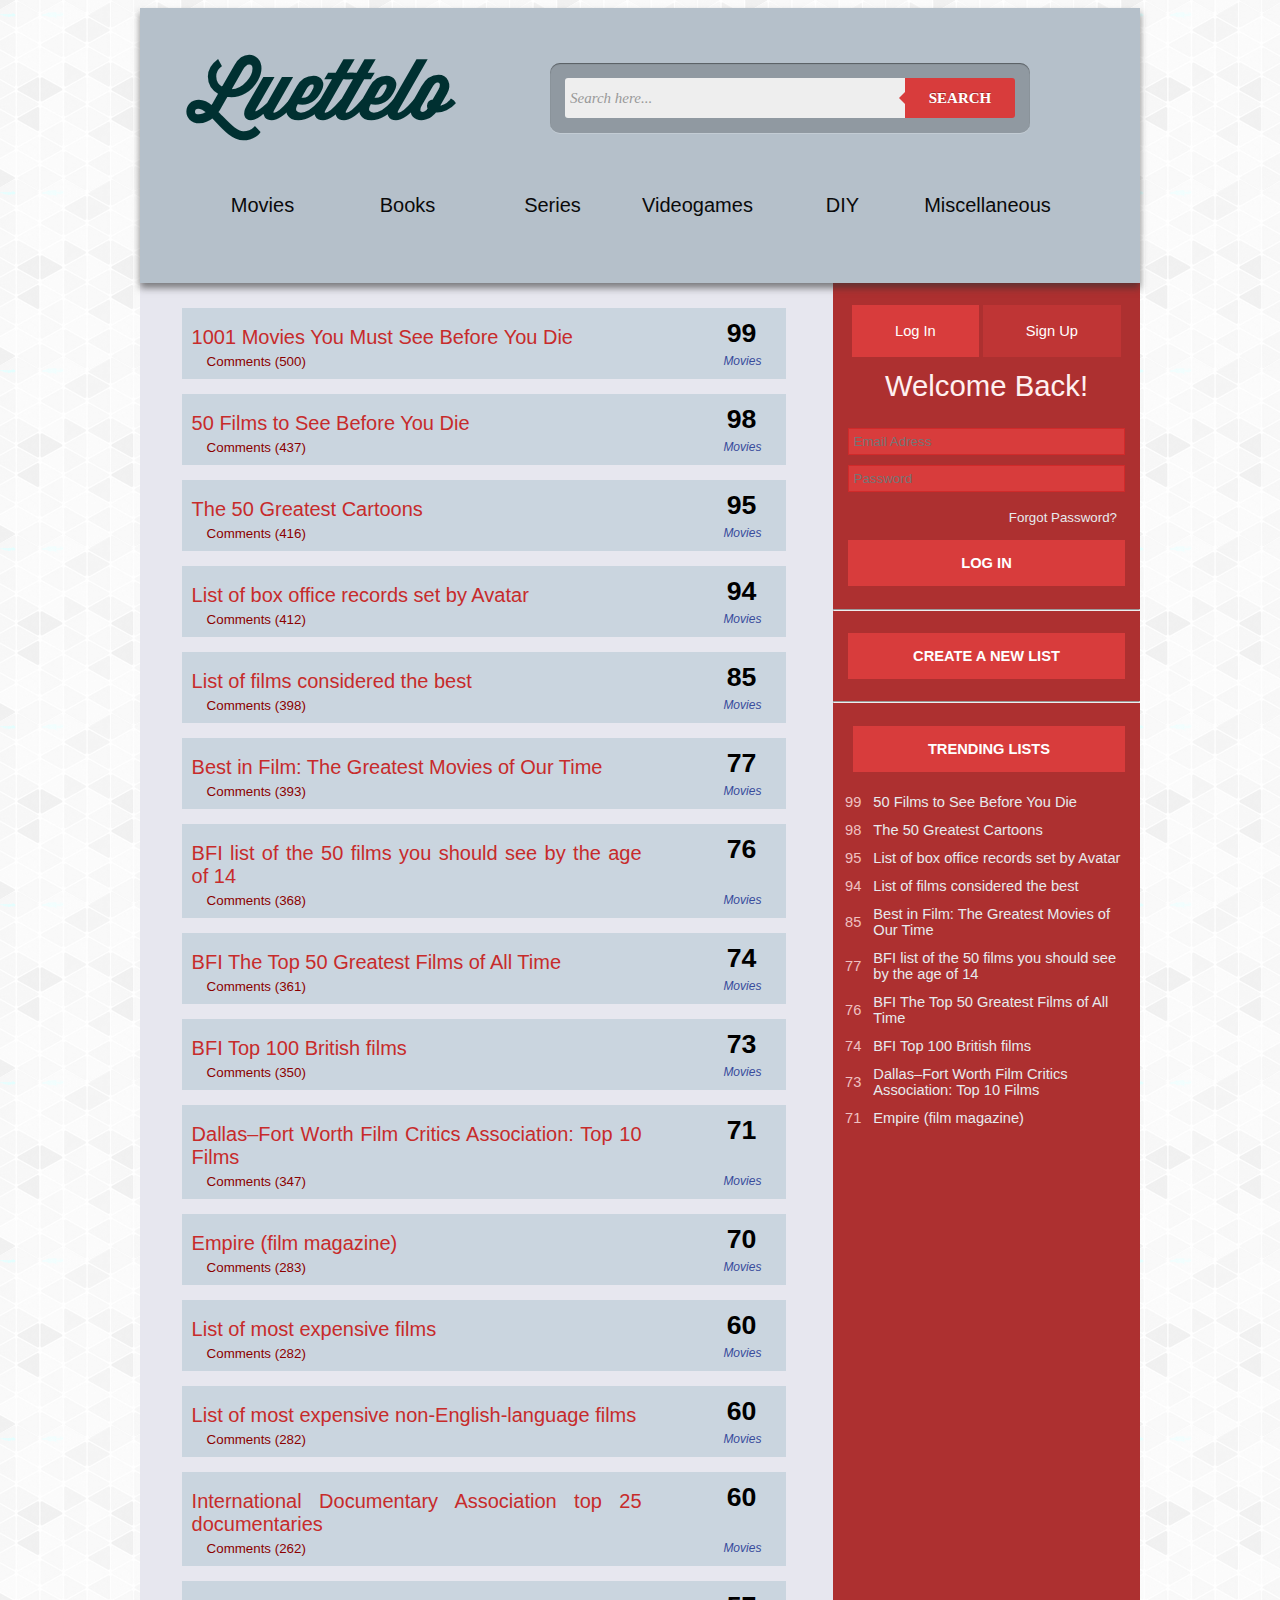
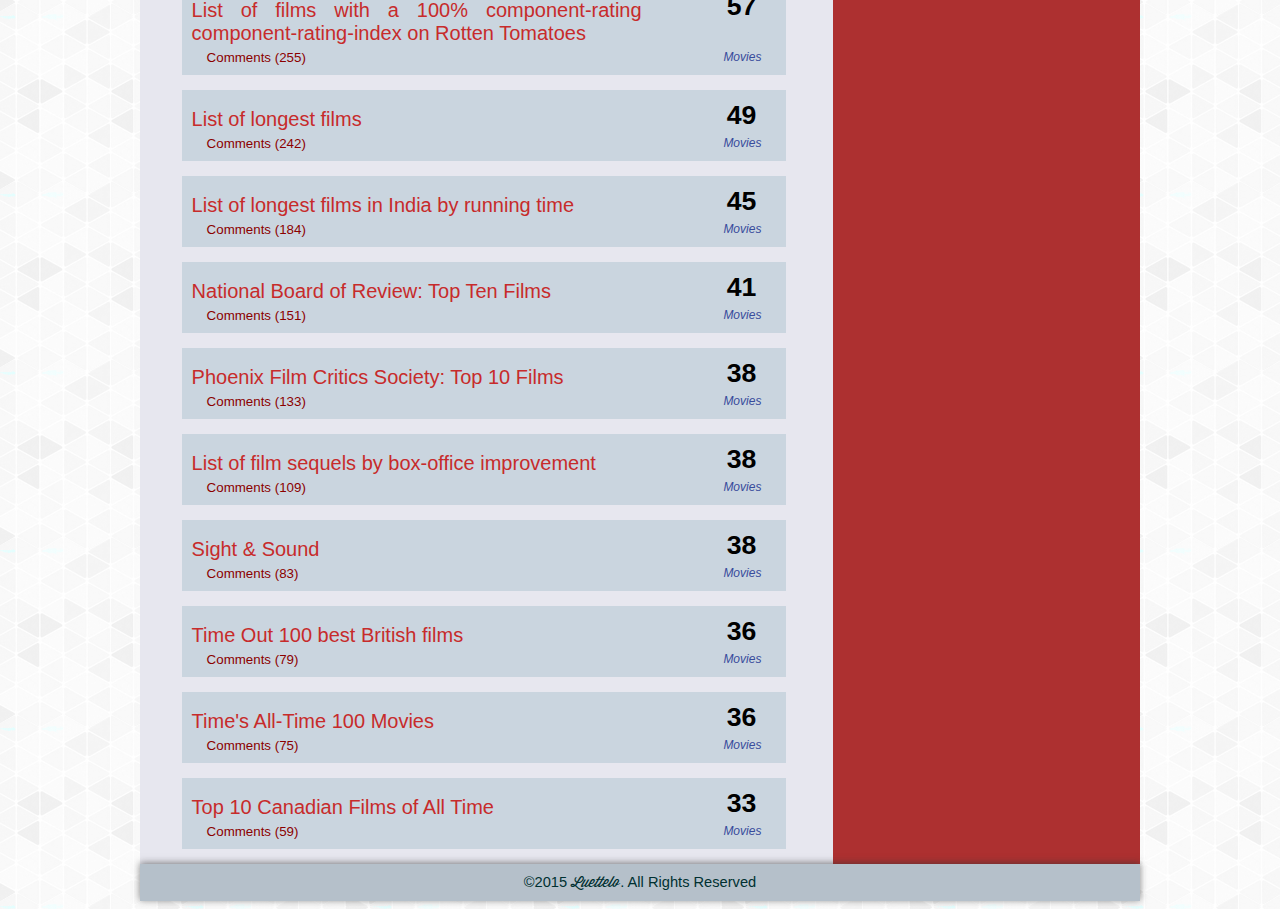
<file: index.html>
<!DOCTYPE html>
<html>
<head>
    <meta charset="utf-8">
    <meta http-equiv="X-UA-Compatible" content="IE=edge">
    <title>Luettelo</title>
    <!-- CSS -->
    <link rel="stylesheet" href="css/style.css">
    <link rel="stylesheet" href="css/search.css">
    <link rel="shortcut icon" href="images/favicon.ico">
    <script src="http://ajax.googleapis.com/ajax/libs/jquery/1.11.2/jquery.min.js"></script>
</head>
<body  onLoad="javascript:showLogin();">
    <main>
        <header id="header">
        </header>
        <div class="content">
            <div class="component">
                <div class="component-title">
                    <a href="list.html">
                        1001 Movies You Must See Before You Die
                    </a>
                </div>
                <span class="component-rating component-rating-index">99</span>
                <br/>
                <a class="component-comments" href="comments.html">Comments (500)</a>
                <a class="component-category" href="">Movies</a>
            </div>

            <div class="component">
                <div class="component-title">
                    <a href="list.html">
                        50 Films to See Before You Die
                    </a>
                </div>
                <span class="component-rating component-rating-index">98</span>
                <br/>
                <a class="component-comments" href="comments.html">Comments (437)</a>
                <a class="component-category" href="">Movies</a>
            </div>

            <div class="component">
                <div class="component-title">
                    <a href="list.html">
                        The 50 Greatest Cartoons
                    </a>
                </div>
                <span class="component-rating component-rating-index">95</span>
                <br/>
                <a class="component-comments" href="comments.html">Comments (416)</a>
                <a class="component-category" href="">Movies</a>
            </div>

            <div class="component">
                <div class="component-title">
                    <a href="list.html">
                        List of box office records set by Avatar
                    </a>
                </div>
                <span class="component-rating component-rating-index">94</span>
                <br/>
                <a class="component-comments" href="comments.html">Comments (412)</a>
                <a class="component-category" href="">Movies</a>
            </div>

            <div class="component">
                <div class="component-title">
                    <a href="list.html">
                        List of films considered the best
                    </a>
                </div>
                <span class="component-rating component-rating-index">85</span>
                <br/>
                <a class="component-comments" href="comments.html">Comments (398)</a>
                <a class="component-category" href="">Movies</a>
            </div>

            <div class="component">
                <div class="component-title">
                    <a href="list.html">
                        Best in Film: The Greatest Movies of Our Time
                    </a>
                </div>
                <span class="component-rating component-rating-index">77</span>
                <br/>
                <a class="component-comments" href="comments.html">Comments (393)</a>
                <a class="component-category" href="">Movies</a>
            </div>

            <div class="component">
                <div class="component-title">
                    <a href="list.html">
                        BFI list of the 50 films you should see by the age of 14
                    </a>
                </div>
                <span class="component-rating component-rating-index">76</span>
                <br/>
                <a class="component-comments" href="comments.html">Comments (368)</a>
                <a class="component-category" href="">Movies</a>
            </div>

            <div class="component">
                <div class="component-title">
                    <a href="list.html">
                        BFI The Top 50 Greatest Films of All Time
                    </a>
                </div>
                <span class="component-rating component-rating-index">74</span>
                <br/>
                <a class="component-comments" href="comments.html">Comments (361)</a>
                <a class="component-category" href="">Movies</a>
            </div>

            <div class="component">
                <div class="component-title">
                    <a href="list.html">
                        BFI Top 100 British films
                    </a>
                </div>
                <span class="component-rating component-rating-index">73</span>
                <br/>
                <a class="component-comments" href="comments.html">Comments (350)</a>
                <a class="component-category" href="">Movies</a>
            </div>

            <div class="component">
                <div class="component-title">
                    <a href="list.html">
                        Dallas–Fort Worth Film Critics Association: Top 10 Films
                    </a>
                </div>
                <span class="component-rating component-rating-index">71</span>
                <br/>
                <a class="component-comments" href="comments.html">Comments (347)</a>
                <a class="component-category" href="">Movies</a>
            </div>

            <div class="component">
                <div class="component-title">
                    <a href="list.html">
                        Empire (film magazine)
                    </a>
                </div>
                <span class="component-rating component-rating-index">70</span>
                <br/>
                <a class="component-comments" href="comments.html">Comments (283)</a>
                <a class="component-category" href="">Movies</a>
            </div>

            <div class="component">
                <div class="component-title">
                    <a href="list.html">
                        List of most expensive films
                    </a>
                </div>
                <span class="component-rating component-rating-index">60</span>
                <br/>
                <a class="component-comments" href="comments.html">Comments (282)</a>
                <a class="component-category" href="">Movies</a>
            </div>

            <div class="component">
                <div class="component-title">
                    <a href="list.html">
                        List of most expensive non-English-language films
                    </a>
                </div>
                <span class="component-rating component-rating-index">60</span>
                <br/>
                <a class="component-comments" href="comments.html">Comments (282)</a>
                <a class="component-category" href="">Movies</a>
            </div>

            <div class="component">
                <div class="component-title">
                    <a href="list.html">
                        International Documentary Association top 25 documentaries
                    </a>
                </div>
                <span class="component-rating component-rating-index">60</span>
                <br/>
                <a class="component-comments" href="comments.html">Comments (262)</a>
                <a class="component-category" href="">Movies</a>
            </div>

            <div class="component">
                <div class="component-title">
                    <a href="list.html">
                        List of films with a 100% component-rating component-rating-index on Rotten Tomatoes
                    </a>
                </div>
                <span class="component-rating component-rating-index">57</span>
                <br/>
                <a class="component-comments" href="comments.html">Comments (255)</a>
                <a class="component-category" href="">Movies</a>
            </div>

            <div class="component">
                <div class="component-title">
                    <a href="list.html">
                        List of longest films
                    </a>
                </div>
                <span class="component-rating component-rating-index">49</span>
                <br/>
                <a class="component-comments" href="comments.html">Comments (242)</a>
                <a class="component-category" href="">Movies</a>
            </div>

            <div class="component">
                <div class="component-title">
                    <a href="list.html">
                        List of longest films in India by running time
                    </a>
                </div>
                <span class="component-rating component-rating-index">45</span>
                <br/>
                <a class="component-comments" href="comments.html">Comments (184)</a>
                <a class="component-category" href="">Movies</a>
            </div>

            <div class="component">
                <div class="component-title">
                    <a href="list.html">
                        National Board of Review: Top Ten Films
                    </a>
                </div>
                <span class="component-rating component-rating-index">41</span>
                <br/>
                <a class="component-comments" href="comments.html">Comments (151)</a>
                <a class="component-category" href="">Movies</a>
            </div>

            <div class="component">
                <div class="component-title">
                    <a href="list.html">
                        Phoenix Film Critics Society: Top 10 Films
                    </a>
                </div>
                <span class="component-rating component-rating-index">38</span>
                <br/>
                <a class="component-comments" href="comments.html">Comments (133)</a>
                <a class="component-category" href="">Movies</a>
            </div>

            <div class="component">
                <div class="component-title">
                    <a href="list.html">
                        List of film sequels by box-office improvement
                    </a>
                </div>
                <span class="component-rating component-rating-index">38</span>
                <br/>
                <a class="component-comments" href="comments.html">Comments (109)</a>
                <a class="component-category" href="">Movies</a>
            </div>

            <div class="component">
                <div class="component-title">
                    <a href="list.html">
                        Sight & Sound
                    </a>
                </div>
                <span class="component-rating component-rating-index">38</span>
                <br/>
                <a class="component-comments" href="comments.html">Comments (83)</a>
                <a class="component-category" href="">Movies</a>
            </div>

            <div class="component">
                <div class="component-title">
                    <a href="list.html">
                        Time Out 100 best British films
                    </a>
                </div>
                <span class="component-rating component-rating-index">36</span>
                <br/>
                <a class="component-comments" href="comments.html">Comments (79)</a>
                <a class="component-category" href="">Movies</a>
            </div>

            <div class="component">
                <div class="component-title">
                    <a href="list.html">
                        Time's All-Time 100 Movies
                    </a>
                </div>
                <span class="component-rating component-rating-index">36</span>
                <br/>
                <a class="component-comments" href="comments.html">Comments (75)</a>
                <a class="component-category" href="">Movies</a>
            </div>

            <div class="component">
                <div class="component-title">
                    <a href="list.html">
                        Top 10 Canadian Films of All Time
                    </a>
                </div>
                <span class="component-rating component-rating-index">33</span>
                <br/>
                <a class="component-comments" href="comments.html">Comments (59)</a>
                <a class="component-category" href="">Movies</a>
            </div>

        </div>
        <aside id="aside">
        </aside>
        <footer id="footer">
        </footer>
    </main>
    <!-- JS -->
    <!-- <script src="http://ajax.googleapis.com/ajax/libs/jquery/1.11.2/jquery.min.js"></script> -->
    <script src="js/script.js" type="text/javascript" charset="utf-8"></script>
</body>
</html>
</file>
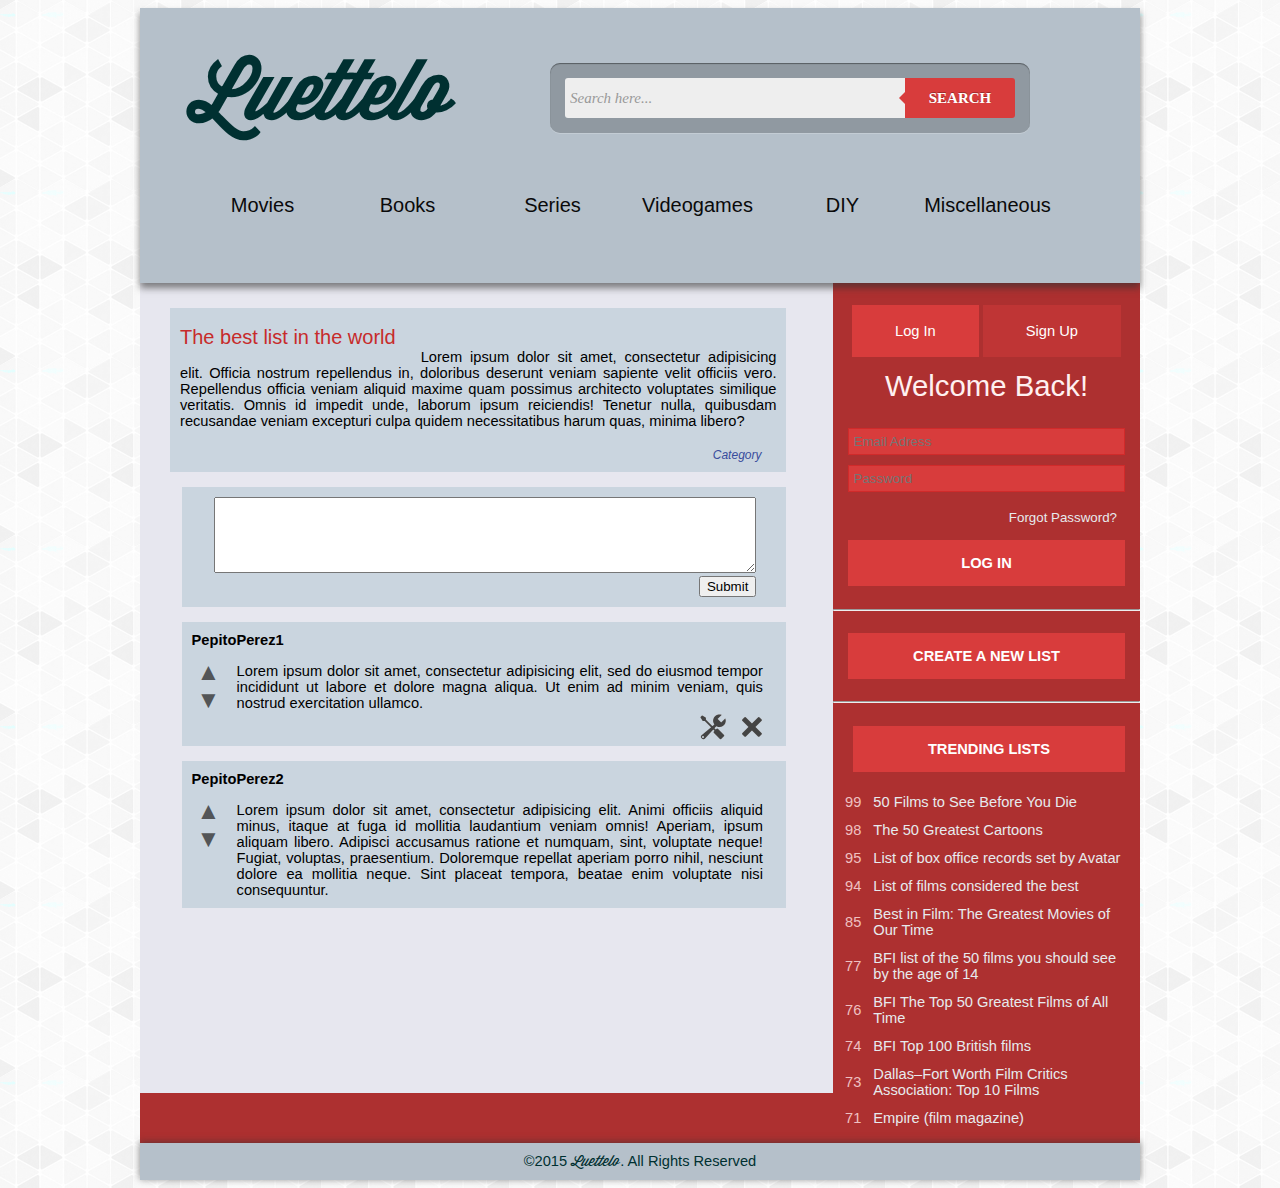
<file: comments.html>
<!DOCTYPE html>
<html>
<head>
    <meta charset="utf-8">
    <meta http-equiv="X-UA-Compatible" content="IE=edge">
    <title>Luettelo</title>
    <!-- CSS -->
    <link rel="stylesheet" href="css/style.css">
    <link rel="stylesheet" href="css/search.css">
    <link rel="shortcut icon" href="images/favicon.ico">
    <script src="http://ajax.googleapis.com/ajax/libs/jquery/1.11.2/jquery.min.js"></script>
</head>
<body>
    <main>
        <header id="header">
        </header>
        <div class="content">
            <div class="component main-component">
                <div class="component-title">
                    <a href="list.html">The best list in the world</a>
                </div>
                <span class="rating">9.2</span>
                <br/>
                <p>Lorem ipsum dolor sit amet, consectetur adipisicing elit. Officia nostrum repellendus in, doloribus deserunt veniam sapiente velit officiis vero. Repellendus officia veniam aliquid maxime quam possimus architecto voluptates similique veritatis. Omnis id impedit unde, laborum ipsum reiciendis! Tenetur nulla, quibusdam recusandae veniam excepturi culpa quidem necessitatibus harum quas, minima libero?</p>
                <a class="component-category" href="index.html">Category</a>
            </div>
                <div class="component comment-component">
                    <form>
                        <div class="right-holder">
                            <textarea class="comment-box"></textarea>
                        </div>
                        <div class="right-holder">
                             <input type="submit" value="Submit"/>
                        </div>
                    </form>
                </div>
                <div class="component">
                    <div class="user">PepitoPerez1</div>
                    <div>
                        <div class="comment-rating">
                        <span id="upvote" class="arrow">▲</span>
                        <span id="downvote" class="arrow">▼</span>
                        </div>
                        <div>
                            <p class="comment" id="comment">Lorem ipsum dolor sit amet, consectetur adipisicing elit, sed do eiusmod tempor incididunt ut labore et dolore magna aliqua. Ut enim ad minim veniam, quis nostrud exercitation ullamco.</p>
                            <form id="comment-edit"style="display:none">
                                <div class="right-holder">
                                    <textarea class="comment-edit-box" id="comment-field"></textarea>
                                </div>
                                <div class="right-holder">
                                     <input type="submit" value="Submit"/>
                                </div>
                            </form>
                        </div>
                    </div>
                    <a href="javascript:deleteComment()" style="float:right" class="complete-icon" >
                    <img src="images/delete.png" alt="Eliminar" id="completeIcon">
                    </a>
                    <a href="javascript:editComment()" style="float:right" class="complete-icon" >
                        <img src="images/edit.png" alt="Editar" id="completeIcon">
                    </a>
                </div>

                <div class="component">
                    <div class="user">PepitoPerez2</div>
                    <div>
                        <div class="comment-rating">
                        <span id="upvote" class="arrow">▲</span>
                        <span id="downvote" class="arrow">▼</span>
                        </div>
                        <p class="comment">Lorem ipsum dolor sit amet, consectetur adipisicing elit. Animi officiis aliquid minus, itaque at fuga id mollitia laudantium veniam omnis! Aperiam, ipsum aliquam libero. Adipisci accusamus ratione et numquam, sint, voluptate neque! Fugiat, voluptas, praesentium. Doloremque repellat aperiam porro nihil, nesciunt dolore ea mollitia neque. Sint placeat tempora, beatae enim voluptate nisi consequuntur.</p>
                    </div>
                    
                </div>
        </div>
        <aside id="aside">
        </aside>
        <footer id="footer">
        </footer>
    </main>
    <!-- JS -->
    <!-- <script src="http://ajax.googleapis.com/ajax/libs/jquery/1.11.2/jquery.min.js"></script> -->
    <script src="js/script.js" type="text/javascript" charset="utf-8"></script>
</body>
</html>
</file>
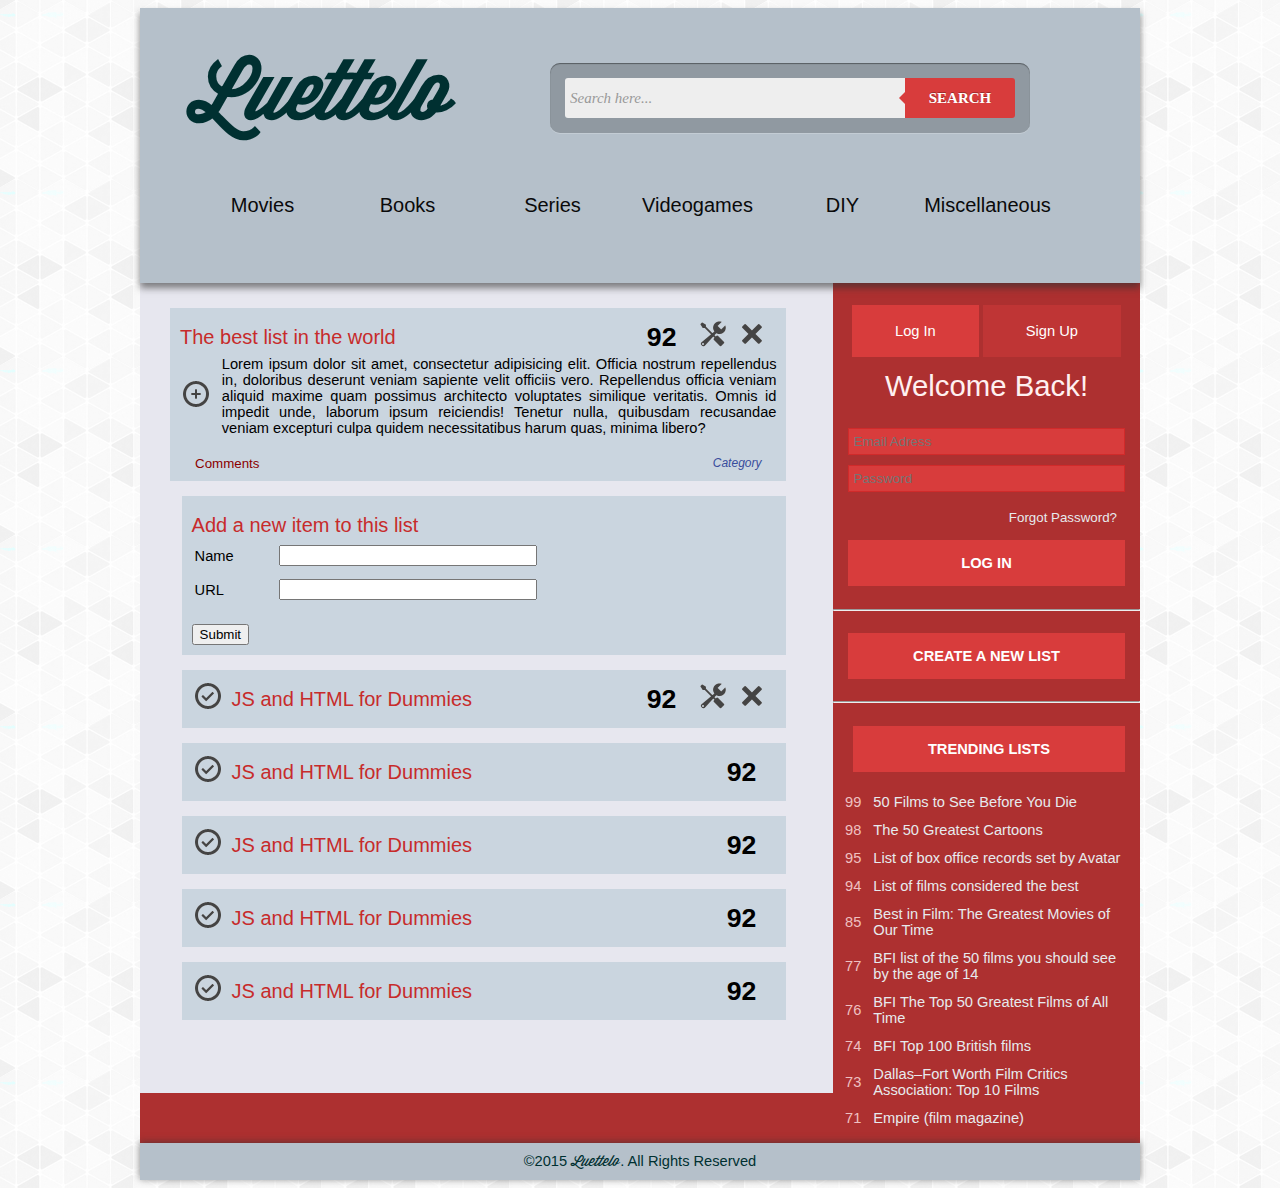
<file: list.html>
<!DOCTYPE html>
<html>
<head>
    <meta charset="utf-8">
    <meta http-equiv="X-UA-Compatible" content="IE=edge">
    <title>Luettelo</title>
    <!-- CSS -->
    <link rel="stylesheet" href="css/style.css">
    <link rel="stylesheet" href="css/search.css">
    <link rel="shortcut icon" href="images/favicon.ico">
    <script src="http://ajax.googleapis.com/ajax/libs/jquery/1.11.2/jquery.min.js"></script>
</head>
<body>
    <main>
        <header id="header">
        </header>
        <div class="content">
            <div class="component main-component">
                <div class="component-title" id="list-title">The best list in the world</div>
                <a href="javascript:deleteList()" style="float:right" class="complete-icon" >
                    <img src="images/delete.png" alt="Eliminar" id="deleteList">
                </a>
                <a href="javascript:editList()" style="float:right" class="complete-icon" >
                    <img src="images/edit.png" alt="Editar" id="editList">
                </a>
                <span class="component-rating">92</span>
                <br/>
                <a href="javascript:suscribe()" class="suscribe-icon" onmouseover="hoverSuscribe()" onmouseout="unhoverSuscribe()">
                    <img src="images/suscribe.png" alt="Suscribirse" id="suscribeIcon">
                </a>

                <form action="" class="list-margin component-title" style="display:none" id="list-edit">
                    <table>
                        <tr>
                            <td>Name</td>
                            <td><input type="text" name="list-name" id="ltitle-field" class="edit-field"></td>
                        </tr>
                        <tr>
                            <td>Category</td>
                            <td><input type="text" name="list-url" id="lcategory-field" class="edit-field"></td>
                        </tr>
                        <tr>
                            <td>Description</td>
                            <td><input type="text" name="list-description" id="ldescription-field" class="edit-field"></td>
                        </tr>
                    </table>
                    <br/>
                        <input type="submit" value="Submit">
                </form>

                <p class="component-description" id="list-description">Lorem ipsum dolor sit amet, consectetur adipisicing elit. Officia nostrum repellendus in, doloribus deserunt veniam sapiente velit officiis vero. Repellendus officia veniam aliquid maxime quam possimus architecto voluptates similique veritatis. Omnis id impedit unde, laborum ipsum reiciendis! Tenetur nulla, quibusdam recusandae veniam excepturi culpa quidem necessitatibus harum quas, minima libero?</p>
                <br/>
                <a class="component-comments" id="list-comments" href="comments.html">Comments</a>
                <a class="component-category" id="list-category" href="index.html">Category</a>
            </div>

                <div class="component">
                    <div class="component-title">
                        Add a new item to this list
                    </div>
                    <br/>
                    <br/>
                    <form action="">
                        <table>
                            <tr>
                                <td>Name</td>
                                <td><input type="text" name="item-name"class="edit-field"></td>
                            </tr>
                            <tr>
                                <td>URL</td>
                                <td><input type="text" name="item-url"class="edit-field"></td>
                            </tr>
                        </table>
                        <br/>
                            <input type="submit" value="Submit">
                    </form>
                </div>
                <div class="component">
                    <a href="javascript:complete()"  class="complete-icon" >
                        <img src="images/complete.png" alt="Completar" id="completeIcon">
                    </a>
                    <div class="component-title" id="component-title" >
                        <a id="element" href="http://www.dummies.com/how-to/content/javascript-and-html.navId-405070.html">JS and HTML for Dummies</a>
                    </div>
                    <form action="" class="component-title" style="display:none" id="component-edit">
                        <table>
                            <tr>
                                <td>Name</td>
                                <td><input type="text" name="item-name" id="name-field" class="edit-field"></td>
                            </tr>
                            <tr>
                                <td>URL</td>
                                <td><input type="text" name="item-url" id="url-field" class="edit-field"></td>
                            </tr>
                        </table>
                        <br/>
                            <input type="submit" value="Submit">
                    </form>
                    <a href="javascript:deleteItem()" style="float:right" class="complete-icon" >
                        <img src="images/delete.png" alt="Eliminar" id="deleteIcon">
                    </a>
                    <a href="javascript:editItem()" style="float:right" class="complete-icon" >
                        <img src="images/edit.png" alt="Editar" id="editIcon">
                    </a>
                    <span class="component-rating">92</span>
                    <br/>
                    <div class="rating" id="rating">
                        <span>☆</span><span>☆</span><span>☆</span><span>☆</span><span>☆</span>
                    </div>
                </div>
                <div class="component">
                    <a href="javascript:complete()" style="" class="complete-icon" >
                        <img src="images/complete.png" alt="Completar" id="completeIcon">
                    </a>

                    <div class="component-title">
                        <a href="http://www.dummies.com/how-to/content/javascript-and-html.navId-405070.html">JS and HTML for Dummies</a>
                    </div>
                    <span class="component-rating">92</span>
                    <br/>
                </div>
                <div class="component">
                    <a href="javascript:complete()" style="" class="complete-icon" >
                        <img src="images/complete.png" alt="Completar" id="completeIcon">
                    </a>

                    <div class="component-title">
                        <a href="http://www.dummies.com/how-to/content/javascript-and-html.navId-405070.html">JS and HTML for Dummies</a>
                    </div>
                    <span class="component-rating">92</span>
                    <br/>
                </div>
                <div class="component">
                    <a href="javascript:complete()" style="" class="complete-icon" >
                        <img src="images/complete.png" alt="Completar" id="completeIcon">
                    </a>

                    <div class="component-title">
                        <a href="http://www.dummies.com/how-to/content/javascript-and-html.navId-405070.html">JS and HTML for Dummies</a>
                    </div>
                    <span class="component-rating">92</span>
                    <br/>
                </div>
                <div class="component">
                    <a href="javascript:complete()" style="" class="complete-icon" >
                        <img src="images/complete.png" alt="Completar" id="completeIcon">
                    </a>

                    <div class="component-title">
                        <a href="http://www.dummies.com/how-to/content/javascript-and-html.navId-405070.html">JS and HTML for Dummies</a>
                    </div>
                    <span class="component-rating">92</span>
                    <br/>
                </div>
        </div>
        <aside id="aside">
        </aside>
        <footer id="footer">
        </footer>
    </main>
    <!-- JS -->
    <!-- <script src="http://ajax.googleapis.com/ajax/libs/jquery/1.11.2/jquery.min.js"></script> -->
    <script src="js/script.js" type="text/javascript" charset="utf-8"></script>
</body>
</html>
</file>
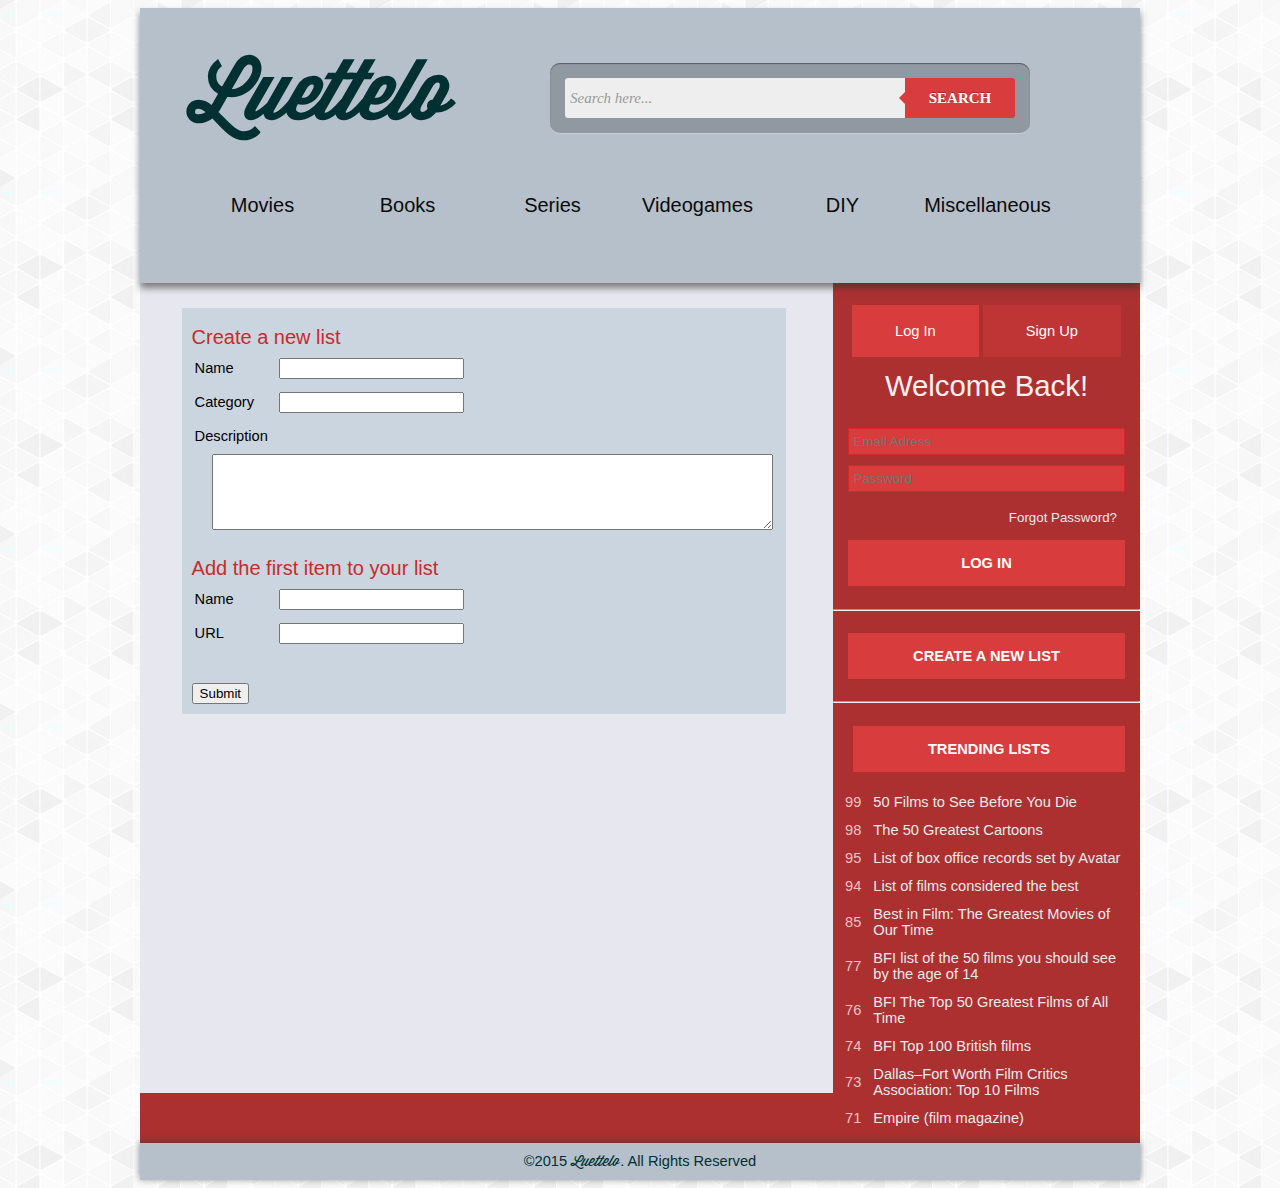
<file: newlist.html>
<!DOCTYPE html>
<html>
<head>
    <meta charset="utf-8">
    <meta http-equiv="X-UA-Compatible" content="IE=edge">
    <title>Luettelo</title>
    <!-- CSS -->
    <link rel="stylesheet" href="css/style.css">
    <link rel="stylesheet" href="css/search.css">
    <link rel="shortcut icon" href="images/favicon.ico">
    <script src="http://ajax.googleapis.com/ajax/libs/jquery/1.11.2/jquery.min.js"></script>
</head>
<body>
    <main>
        <header id="header">
        </header>
        <div class="content">
            <div class="component">
                <div class="component-title">
                    Create a new list
                </div>
                <br/><br/>
                <form action="">
                    <table>
                        <tr>
                            <td>Name</td>
                            <td><input type="text" name="list-name"></td>
                        </tr>
                        <tr>
                            <td>Category</td>
                            <td><input type="text" name="list-category"></td>
                        </tr>
                        <tr>
                            <td>Description</td>
                            <td></td>
                        </tr>
                    </table>
                    <textarea class="comment-box"></textarea>
                    <br/><br/>
                    <div class="component-title">
                        Add the first item to your list
                    </div>
                    <br/><br/>
                    <table>
                        <tr>
                            <td>Name</td>
                            <td><input type="text" name="item-name"></td>
                        </tr>
                        <tr>
                            <td>URL</td>
                            <td><input type="text" name="item-url"></td>
                        </tr>
                    </table>
                    <br/><br/>
                        <input type="submit" value="Submit">
                </form>
            </div>
        </div>
        <aside id="aside">
        </aside>
        <footer id="footer">
        </footer>
    </main>
    <!-- JS -->
    <!-- <script src="http://ajax.googleapis.com/ajax/libs/jquery/1.11.2/jquery.min.js"></script> -->
    <script src="js/script.js" type="text/javascript" charset="utf-8"></script>
</body>
</html>
</file>
<file: css/style.css>
body
{
	font-family: Helvetica, Arial;
	font-size: 11pt;
	background-image: url('../images/background.png');
    /*background-attachment: fixed;
	color: #EBEBEB;*/
}

main
{
	width: 1000px;
	background-color: #AD3030;
	margin: auto;
}

header
{
	padding: 50px 50px 70px 50px;
    box-shadow:         0px 5px 7px 0px rgba(50, 50, 50, 0.6);
    overflow: auto;
    position: relative;
    z-index: 10;
    background-color: #B5C0CA;
}

.logo
{
	font-family: wisdom;
	font-size: 30pt;
	text-decoration: none;
	color: #003031;
	float: left;
	width: 30%;
}

h1
{
	display: inline;
}


.search
{
	width: 60%;
	float:right;
    padding-top: 5px;
}

.categories
{
    padding-top:30px;
    clear: both;
}

.category
{
    float:left;
    text-decoration: none;
    color:#0A0A0A;
    padding-left : 1px;
    padding-right: 1px;
    padding-top : 8px;
    padding-bottom: 6px;
    margin-top : 18px;
    margin-left : 4px;
    margin-right: 4px;
    margin-bottom: -10px;
    width : 15%;
    font-size: 15pt;
    text-align: center;
    border-radius: 5pt;
    /*background: #A5C0CA;*/
}

.category:hover
{
    background-color: #E7E7EF;
}

.content
{
    width: 688px;
    min-height: 800px;
    float: left;
    /*margin : auto;*/
    text-align: justify;
    padding : 10px 5px 0px 0px;
    background-color: #E7E7EF;
}

.content a:hover
{
    text-decoration: underline;
}

.component
{
    width: 85%;
    margin: auto;
    margin-top: 15px;
    margin-bottom: 15px;
    padding: 10px;
    border-radius: 0px;
    background-color : #CAD5DF;
    overflow: auto;
}

/*
.component:hover
{
	border-style:solid;
    border-color: #d83c3c;
    border-width: 2px;
    padding: 8px;
}
*/

.component a
{
    text-decoration: none;
}

.component-title
{
    font-size: 15pt;
    margin: 8px 25px 0px 0px;
    max-width: 450px;
    float:left;
    color : #c72b2b;
}

.component-title a
{
    color : #c72b2b;
}

.component-description
{
    margin-top: 0px;
    float:right;
    clear:right;
    width :93%;
}

.component-category
{
    font-size: 9pt;
    font-style: italic;
    color: #384c9c;
    /*clear:right;*/
    float:right;
    margin-right: 15px;
    margin-top: 5px;
}

.component-comments
{
	color:darkred;
    font-size: 10pt;
    clear:left;
    float:left;
    margin-left: 15px;
    margin-top: 5px;
}

.comment-box
{
    width:95%;
    min-width:95%;
    max-width:95%;

    margin-left: 20px;

    height:70px;
    min-height:70px;
    max-height:70px;
}

.comment-edit-box
{
    width:90%;
    height:70px;
}

.right-holder
{
    text-align: right;
    margin-right: 20px;
}

.component-rating
{
    font-family: Helvetica;
    font-weight: bold;
    font-size: 20pt;
    float: right;
    margin: 4px 20px 3px 0px;
}

.component-rating-index
{
    margin: 0px 20px 0px 0px;
}

.main-component
{
    margin-left : 30px;
    width: 86.7%
}

.list-margin
{
    margin-left: 15px;
}

.suscribe-icon
{
    height: 25px;
    width: 25px;
    margin-top:30px;
    float:left;
    clear:left;
}

.complete-icon
{
    height: 25px;
    width: 25px;
    float:left;
    /*clear:left;*/
    margin: 0px 15px 0px 0px;
    text-decoration: none;
}


form td
{
    height: 30px;
    width: 80px;
}

aside
{
    width: 307px;
    min-height : 500px;
    float: right;
    /*background-color: #FFF;*/
    padding : 40px 0px 10px 0px;

    /*background-color: #E7E7EF;*/
    color: #EFC0C0;
}

aside a:hover
{
  
}

.trendingL
{
    padding-left: 5px;
}

.trendingL td
{
	padding : 5px;
}

.trendingL a:hover
{
    text-decoration: underline;
}

aside a
{
    text-decoration: none;
    /*color : #B70000;*/
    color: #E7EAED;
}

footer
{
	text-align: center;
	padding: 10px;
    background-color: #B5C0CA;
	color: #003031;
    clear:both;
    box-shadow: 0px -1px 7px 0px rgba(50, 50, 50, 0.6);
    position: relative;
    z-index: 10;
}

footer span
{
    font-family: wisdom;
}

@font-face {
    font-family: cylburn;
    src: url(../fonts/Cylburn.woff);
}

@font-face {
    font-family: wisdom;
    src: url(../fonts/Wisdom_Script_AJ.woff);
}


.formulario {
    text-align: center;
        
}

.botonFormulario{
  text-decoration: none;
  border: 0;
  outline: none;
  border-radius: 0;
  padding: 18px 43px;
/*  margin: 15px 10px;*/
  font-size: 1em;
  background: #d83c3c;
  color: #fff;
  
}


.botonAside:hover{
  background: #d12a2a;
}

.panelFormulario input {
  border: 1px solid #d12a2a;
  color: #fff;
  background:#d83c3c;
  padding: 5px 10px 5px 5px;
  width: 85%;
  margin: 5px;
  font-size: 10pt;
}

.panelFormulario input:focus
{
    border: 1px solid #fff;
    outline:none;
}
.formulario
{
  float:center;
}

.mensajeFormulario {
    margin: 30px 0px 20px 0px;
    color:#fff0f0;
    font-size: 2em;
}

.botonAside
{
    border: 0;
    outline: none;
    border-radius: 0;
    padding: 15px 0 15px 0px;
    background: #d83c3c;
    color: #fff;
    font-size: 1em;
    width: 90%;
    margin: 15px 2px 15px 2px;
}

.rating {
  unicode-bidi: bidi-override;
  direction: rtl;
  display:none;
  float:left;
  clear:left;
  margin:10px 30px;
  color : #c72b2b;
  font-size:12pt;
}
.rating > span {
  display: inline-block;
  position: relative;
  width: 1.1em;
}
.rating > span:hover:before,
.rating > span:hover ~ span:before {
   content: "\2605";
   position: absolute;
}


.comment-rating
{
    width: 10px;
    float:left;
    margin:0px 30px 0px 5px;
    font-size: 18pt;
    clear:left;
    
}

.arrow
{
    color:#535557;
}

.arrow:hover
{
    color:#c72b2b;
}

.comment
{
    margin: 5px 0px 0px 0px;
    width: 90%;
    float:left;
}
.user
{
    font-weight: bold;
    clear:both;
    float:left;
    margin:auto;
    margin-bottom:10px;
    width: 100%;
}

.forgot{
    float:right;
    margin-right: 23px;
    font-size: 10pt;
    margin-bottom: 0px;
}

.edit-field{
    width: 250px;
}
</file>
<file: css/search.css>
.form-wrapper a {
    color: #ccc;
}

/*-------------------------------------*/

.cf:before, .cf:after{
  content:"";
  display:table;
}

.cf:after{
  clear:both;
}

.cf{
  zoom:1;
}

/*-------------------------------------*/

.form-wrapper {
    width: 450px;
    padding: 15px;
    /*margin: 150px auto 50px auto;*/
    background: #444;
    background: rgba(0,0,0,.2);
    -moz-border-radius: 10px;
    -webkit-border-radius: 10px;
    border-radius: 10px;
    -moz-box-shadow: 0 1px 1px rgba(0,0,0,.4) inset, 0 1px 0 rgba(255,255,255,.2);
    -webkit-box-shadow: 0 1px 1px rgba(0,0,0,.4) inset, 0 1px 0 rgba(255,255,255,.2);
    box-shadow: 0 1px 1px rgba(0,0,0,.4) inset, 0 1px 0 rgba(255,255,255,.2);
}

.form-wrapper input {
    width: 330px;
    /*width: 76.4%;*/
    height: 20px;
    padding: 10px 5px;
    float: left;
    font: bold 15px 'Verdana', 'trebuchet MS', 'Tahoma';
    border: 0;
    background: #eee;
    -moz-border-radius: 3px 0 0 3px;
    -webkit-border-radius: 3px 0 0 3px;
    border-radius: 3px 0 0 3px;
}

.form-wrapper input:focus {
    outline: 0;
    background: #fff;
    -moz-box-shadow: 0 0 2px rgba(0,0,0,.8) inset;
    -webkit-box-shadow: 0 0 2px rgba(0,0,0,.8) inset;
    box-shadow: 0 0 2px rgba(0,0,0,.8) inset;
}

.form-wrapper input::-webkit-input-placeholder {
   color: #999;
   font-weight: normal;
   font-style: italic;
}

.form-wrapper input:-moz-placeholder {
    color: #999;
    font-weight: normal;
    font-style: italic;
}

.form-wrapper input:-ms-input-placeholder {
    color: #999;
    font-weight: normal;
    font-style: italic;
}

.form-wrapper button {
	overflow: visible;
    position: relative;
    float: right;
    border: 0;
    padding: 0;
    cursor: pointer;
    height: 40px;
    width: 110px;
    font: bold 15px/40px 'lucida sans', 'trebuchet MS', 'Tahoma';
    color: #fff;
    text-transform: uppercase;
    background: #d83c3c;
    -moz-border-radius: 0 3px 3px 0;
    -webkit-border-radius: 0 3px 3px 0;
    border-radius: 0 3px 3px 0;
    text-shadow: 0 -1px 0 rgba(0, 0 ,0, .3);
    outline:none;
}

.form-wrapper button:hover{
    background: #e54040;
}

.form-wrapper button:active,
.form-wrapper button:focus{
    background: #c42f2f;
}

.form-wrapper button:before {
    content: '';
    position: absolute;
    border-width: 8px 8px 8px 0;
    border-style: solid solid solid none;
    border-color: transparent #d83c3c transparent;
    top: 12px;
    left: -6px;
}

.form-wrapper button:hover:before{
    border-right-color: #e54040;
}

.form-wrapper button:focus:before{
    border-right-color: #c42f2f;
}

.form-wrapper button::-moz-focus-inner {
    border: 0;
    padding: 0;
}
</file>
